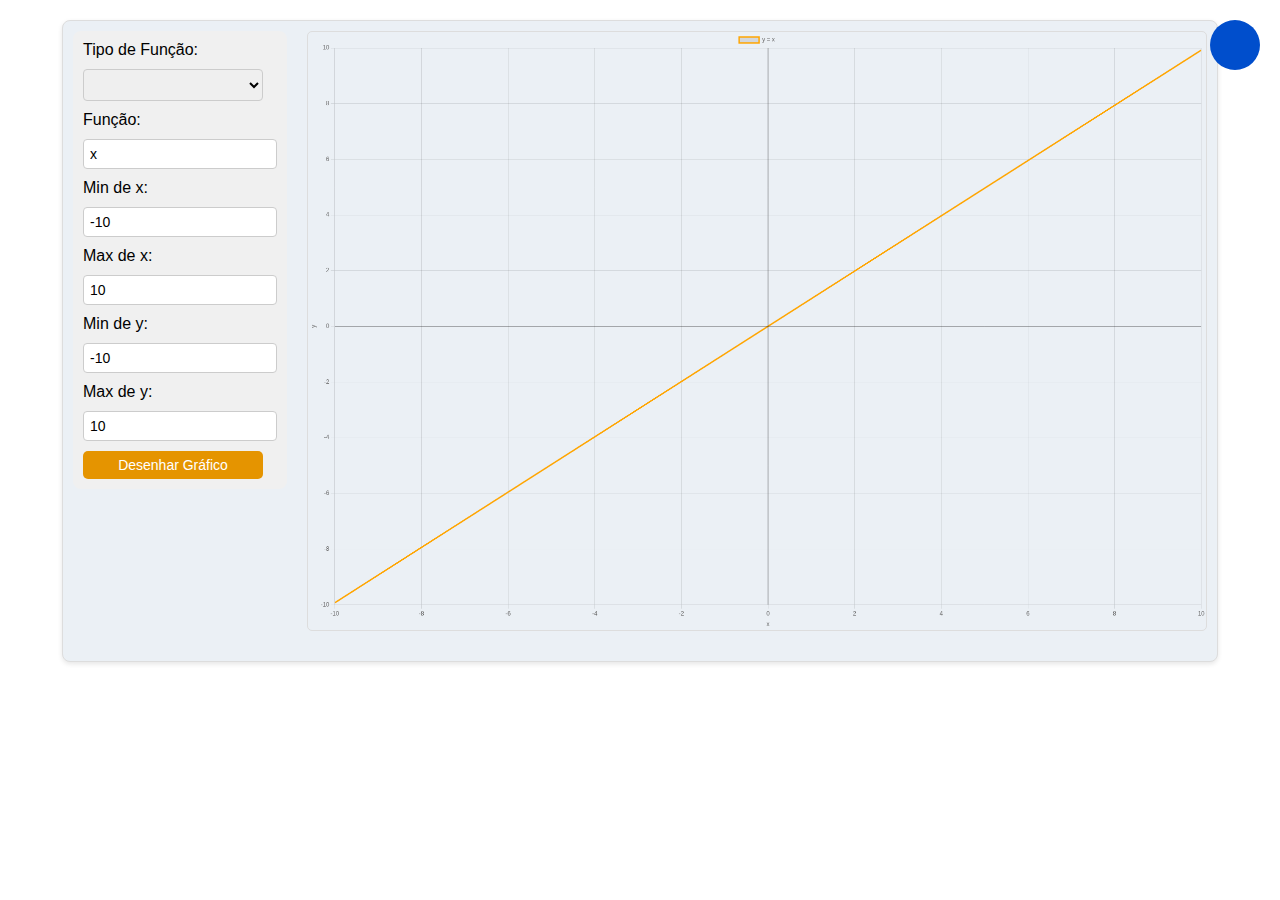
<file: Gráfico de Função.html>
<!DOCTYPE html>
<!-- saved from url=(0052)http://127.0.0.1:5500/graph-main/test/graphtest.html -->
<html lang="pt-br"><head><meta http-equiv="Content-Type" content="text/html; charset=UTF-8">
    
    <meta name="viewport" content="width=device-width, initial-scale=1.0">
        <!-- <link rel="shortcut icon" type="imagex/png" href=""> -->
         <link rel="shortcut icon" href="http://127.0.0.1:5500/graph-main/test/images/favinco.ico" type="image/x-icon">
    <title>Gráfico de Função</title>
    <link rel="stylesheet" href="./Gráfico de Função_files/styletest.css">
  <script type="text/javascript" src="./Gráfico de Função_files/darkmode.js.download" defer=""></script>
</head>
<body class="">

    <style>
        body.darkmode {
            background-color: #141414;
            color: #e3e3e3;
        }
    </style>
 
 <header>
<button id="themeswitch" <svg="" xmlns="http://www.w3.org/2000/svg" height="24px" viewbox="0 -960 960 960" width="24px" fill="#e3e3e3"><path d="M480-120q-150 0-255-105T120-480q0-150 105-255t255-105q14 0 27.5 1t26.5 3q-41 29-65.5 75.5T444-660q0 90 63 153t153 63q55 0 101-24.5t75-65.5q2 13 3 26.5t1 27.5q0 150-105 255T480-120Zm0-80q88 0 158-48.5T740-375q-20 5-40 8t-40 3q-123 0-209.5-86.5T364-660q0-20 3-40t8-40q-78 32-126.5 102T200-480q0 116 82 198t198 82Zm-10-270Z" style="
    height: 89px;
">
<svg xmlns="http://www.w3.org/2000/svg" height="24px" viewBox="0 -960 960 960" width="24px" fill="#e3e"><path d="M480-280q-83 0-141.5-58.5T280-480q0-83 58.5-141.5T480-680q83 0 141.5 58.5T680-480q0 83-58.5 141.5T480-280ZM200-440H40v-80h160v80Zm720 0H760v-80h160v80ZM440-760v-160h80v160h-80Zm0 720v-160h80v160h-80ZM256-650l-101-97 57-59 96 100-52 56Zm492 496-97-101 53-55 101 97-57 59Zm-98-550 97-101 59 57-100 96-56-52ZM154-212l101-97 55 53-97 101-59-57Z"></path></svg>

</path></button>


 </header>


<div id="graficoArea">
    <div class="layout-horizontal">
        <div id="controles">
            <label for="tipoFuncao">Tipo de Função: </label>
            <select id="tipoFuncao">
                <option value=""> </option>
                <option value="logaritmica">Logarítmica</option>
                <option value="exponencial">Exponencial</option>
                <option value="polinomial">Polinomial</option>
            </select>
            <label for="funcao">Função: </label>
            <input type="text" id="funcao" value="">
            <label for="xMin">Min de x:</label>
            <input type="number" id="xMin" value="-10">
            <label for="xMax">Max de x:</label>
            <input type="number" id="xMax" value="10">
            <label for="yMin">Min de y:</label>
            <input type="number" id="yMin" value="-10">
            <label for="yMax">Max de y:</label>
            <input type="number" id="yMax" value="10">
            <button id="desenharGrafico">Desenhar Gráfico</button>
        </div>
        <canvas id="meuGrafico" width="1800" height="1200" style="display: block; box-sizing: border-box; height: 600px; width: 900px;"></canvas>
    </div>
    <div id="mensagem"></div>
</div>

    <script src="./Gráfico de Função_files/math.js.download"></script>
    <script src="./Gráfico de Função_files/chart.js.download"></script>
    <script src="./Gráfico de Função_files/chartjs-plugin-annotation.min.js.download"></script>
    <script src="./Gráfico de Função_files/codetest.js.download"></script>
<!-- Code injected by live-server -->
<script>
	// <![CDATA[  <-- For SVG support
	if ('WebSocket' in window) {
		(function () {
			function refreshCSS() {
				var sheets = [].slice.call(document.getElementsByTagName("link"));
				var head = document.getElementsByTagName("head")[0];
				for (var i = 0; i < sheets.length; ++i) {
					var elem = sheets[i];
					var parent = elem.parentElement || head;
					parent.removeChild(elem);
					var rel = elem.rel;
					if (elem.href && typeof rel != "string" || rel.length == 0 || rel.toLowerCase() == "stylesheet") {
						var url = elem.href.replace(/(&|\?)_cacheOverride=\d+/, '');
						elem.href = url + (url.indexOf('?') >= 0 ? '&' : '?') + '_cacheOverride=' + (new Date().valueOf());
					}
					parent.appendChild(elem);
				}
			}
			var protocol = window.location.protocol === 'http:' ? 'ws://' : 'wss://';
			var address = protocol + window.location.host + window.location.pathname + '/ws';
			var socket = new WebSocket(address);
			socket.onmessage = function (msg) {
				if (msg.data == 'reload') window.location.reload();
				else if (msg.data == 'refreshcss') refreshCSS();
			};
			if (sessionStorage && !sessionStorage.getItem('IsThisFirstTime_Log_From_LiveServer')) {
				console.log('Live reload enabled.');
				sessionStorage.setItem('IsThisFirstTime_Log_From_LiveServer', true);
			}
		})();
	}
	else {
		console.error('Upgrade your browser. This Browser is NOT supported WebSocket for Live-Reloading.');
	}
	// ]]>
</script>


</body></html>
</file>
<file: Gráfico de Função_files/styletest.css>
:root {

    --base-variant : #004ecc;
        --primary-color : #c78304;
}
body {
    font-family: Arial, sans-serif;
    background-color: #ffffff;
    display: flex;
    flex-direction: column;
    align-items: center;
    margin: 0;
    padding: 0;
}
#graficoArea {
    background-color: #ebf0f5;
    border: 1px solid #ddd;
    border-radius: 8px;
    box-shadow: 0 2px 5px rgba(0,0,0,0.1);
    margin-top: 20px;
    padding: 10px;
    display: flex;
    flex-direction: column;
    align-items: center;
}
.layout-horizontal {
    display: flex;
    align-items: flex-start;
    gap: 20px;
}
#controles {
    display: flex;
    flex-direction: column;
    gap: 10px;
    padding: 10px;
    background-color: #f0f0f0;
    border-radius: 8px;
}
#controles input,
#controles select,
#controles button {
    padding: 6px;
    font-size: 14px;
    width: 180px;
}

canvas {
    border: 1px solid #ddd;
    border-radius: 5px;
    margin-bottom: 10px;
    width: 400px;
    height: 300px;
}
label {
    margin-right: 5px;
}
input[type="number"], input[type="text"], select {
    width: 100px;
    padding: 5px;
    border: 1px solid #ccc;
    border-radius: 4px;
}
button {
    padding: 8px 16px;
    background-color: #e59400;
    color: white;
    border: none;
    border-radius: 5px;
    cursor: pointer;
}
button:hover {
    background-color: #e4960a;
}
#mensagem {
    color: red;
    font-size: 0.9em;
    margin-top: 10px;
}


.darkmode {
 background-color: #bf1919;
--primary-color : #c78304;
--base-variant : #1f1f1f;
  body {
    font-family: Arial, sans-serif;
    background-color: #ffffff;
    display: flex;
    flex-direction: column;
    align-items: center;
    margin: 0;
    padding: 0;
}
#graficoArea {
    background-color: #1f1f1f;
    border: 1px solid #1f1f1f;
    border-radius: 8px;
    box-shadow: 0 2px 5px rgba(0,0,0,0.1);
    margin-top: 20px;
    padding: 10px;
    display: flex;
    flex-direction: column;
    align-items: center;
}
.layout-horizontal {
    display: flex;
    align-items: flex-start;
    gap: 20px;
}
#controles {
    display: flex;
    flex-direction: column;
    gap: 10px;
    padding: 10px;
    background-color: #1f1f1f;
    border-radius: 8px;
}
#controles input,
#controles select,
#controles button {
    padding: 6px;
    font-size: 14px;
    width: 180px;
}

canvas {
    border: 1px solid #d78d05;
    border-radius: 5px;
    margin-bottom: 10px;
    width: 400px;
    height: 300px;
}
label {
    margin-right: 5px;
}
input[type="number"], input[type="text"], select {
    width: 100px;
    padding: 5px;
    border: 1px solid #ccc;
    border-radius: 4px;
}
button {
    padding: 8px 16px;
    background-color: #e59400;
    color: rgb(14, 17, 34);
    border: none;
    border-radius: 5px;
    cursor: pointer;
}

button:hover {
    background-color: #e4960a;
}
#mensagem {
    color: red;
    font-size: 0.9em;
    margin-top: 10px;
}
}



#themeswitch {
height: 50px;
width: 50px;
padding: 0;
border-radius: 50%;
background-color: var(--base-variant);
display:flex;
justify-content:center;
align-items:center;
position:fixed;
top: 20px;
right: 20px;
}
#themeswitch svg {
  fill : var(--primary-color);
}
#themeswitch svg:last-child {
    display : none;
}
.darkmode #themeswitch svg:first-child {
    display : none;
}
.darkmode #themeswitch svg:last-child {
    display : block;
}
</file>
